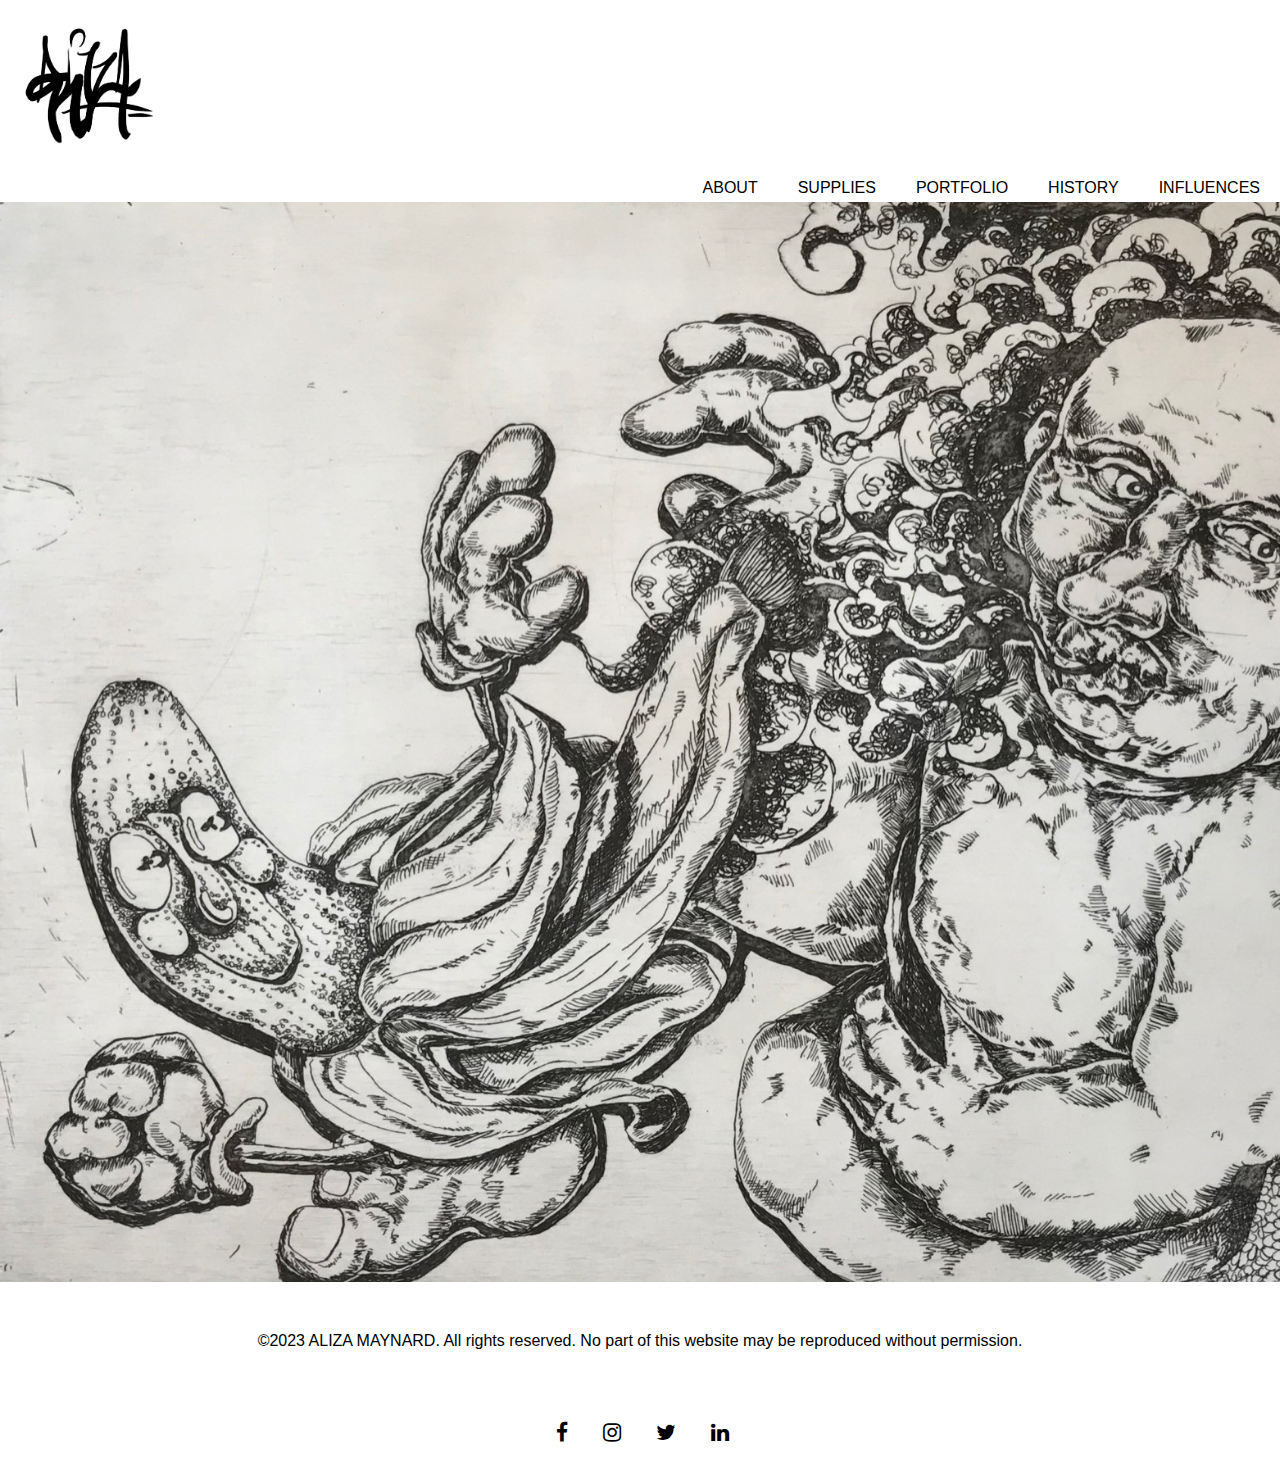
<file: index.html>
<!DOCTYPE html>
<html lang="en">
<head>
  <meta charset="UTF-8">
  <meta http-equiv="X-UA-Compatible" content="IE=edge">
  <meta name="viewport" content="width=device-width, initial-scale=1.0">
  <link href="https://stackpath.bootstrapcdn.com/font-awesome/4.7.0/css/font-awesome.min.css" rel="stylesheet">
  <link rel="stylesheet" type="text/css" href="./assets/stylesheets/styles.css" />
  <title>ALIZA MAYNARD</title>
</head>
<body>
  <!-- Align ref: https://www.w3schools.com/css/css_align.asp -->
  </style>
  <a href="index.html"><img class="logo" src="./assets/images/logofinal.jpg" alt="ALIZA MAYNARD"/></a>
  <nav>
    <div class="horizontal-nav">
      <ul class="flex-container">
        <li>
          <a href="page-2.html">ABOUT</a>
        </li>
        <li>
          <a href="page-3.html">SUPPLIES</a>
        </li>
        <li>
          <a href="page-4.html">PORTFOLIO</a>
        </li>
        <li>
          <a href="page-5.html">HISTORY</a>
        </li>
        <li>
          <a href="page-6.html">INFLUENCES</a>
        </li>
      </ul>
    </div>
    <!-- dropdown-menu -->
    <div class="dropdown">
      <button class="dropbtn"><span class="fa fa-bars fa-x"></span></button>
      <div class="dropdown-content">
        <a href="#" class="active-menu-item"></a>
        <a href="Page-2.html">ABOUT</a>
        <a href="Page-3.html">CONTACT</a>
        <a href="Page-4.html">PORTFOLIO</a>
        <a href="Page-5.html">HISTORY</a>
        <a href="Page-6.html">INFLUENCES</a>
      </div>
    </div>
  </nav>
  <section style="width: auto; padding:100pxpx;">
    <article style="width: 100%; float: left; ">
      <div style="border-right: 1px solid rgb(181, 181, 181);">
        <!-- TODO: add content -->
      </div>
      <div class="background-image"></div>
      <style>
      .background-image {
        background-image: url(./assets/images/IMG_3603.jpg);
        background-size:cover;
        background-repeat: no-repeat;
        height: 120vh;
        margin:0;
        padding:0;
      }
      </style>
    </article>
    <aside style="width: 30%; float: right; padding-left: 20px;">
    </aside>
  </section>
  <div class="to-top"><a href="#">©2023 ALIZA MAYNARD. All rights reserved. No part of this website may be reproduced without permission.</a></div>
  <footer style="width: 100%;">
    <div class="social-icon">
      <!-- Facebook -->
      <a href="https://www.facebook.com/aliza.maynard/" target="_blank" class="fa fa-facebook-f fa-lg fa-small padding-right">
      </a>
      <!--Instagram-->
      <a href="https://www.instagram.com/alizamaynard" target="_blank" class="fa fa-instagram fa-lg fa-small padding-right"></a>
      <!-- Twitter -->
      <a href="https://twitter.com/" target="_blank" class="fa fa-twitter fa-lg fa-small padding-right"></a>
      <!-- Linkedin -->
      <a href="https://www.linkedin.com/in/aliza-maynard-1b9859219/" target="_blank" class="fa fa-linkedin fa-lg fa-small padding-right"></a>
    </div>
  </footer>
</body>
</html>
</file>
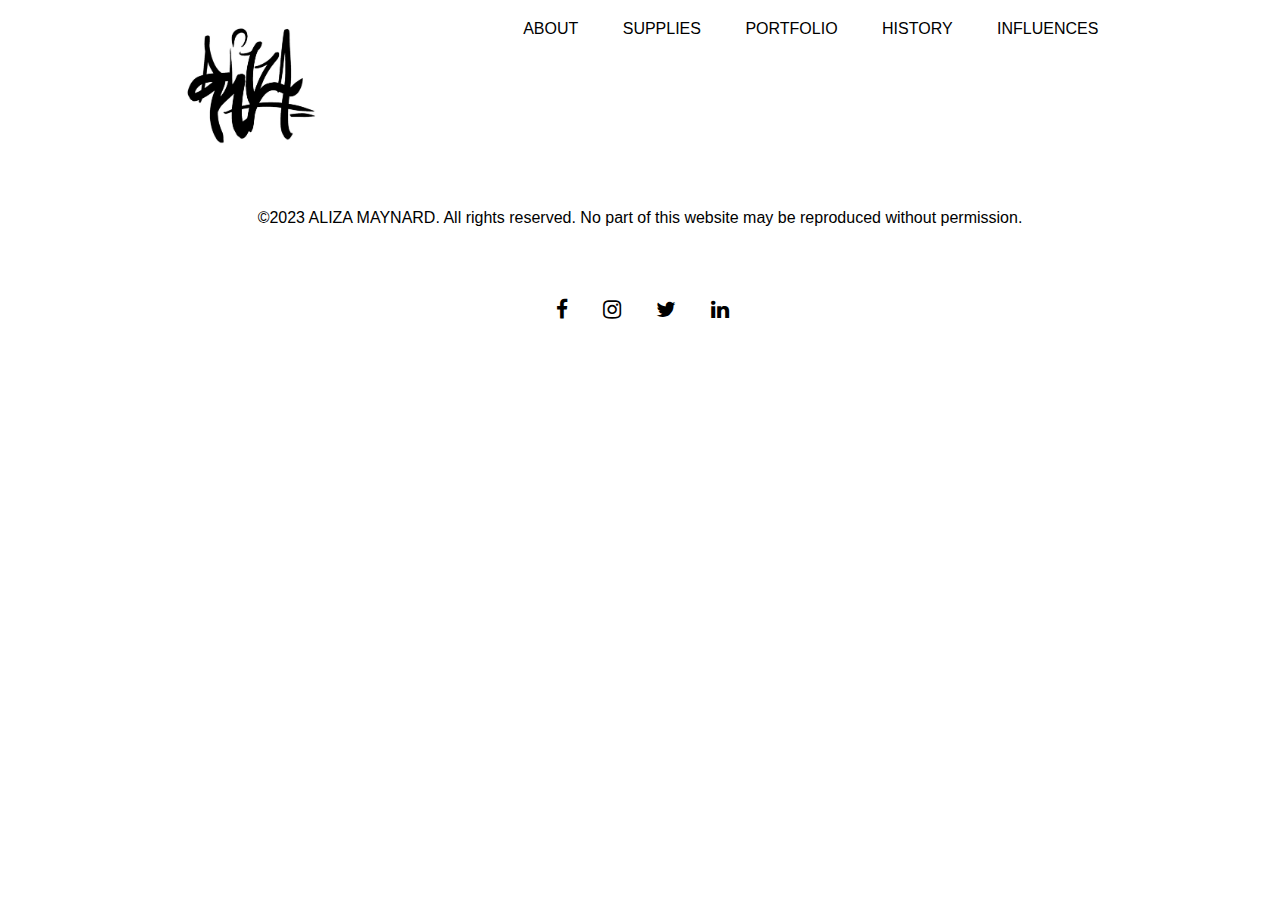
<file: index copy.html>
<!DOCTYPE html>
<html lang="en">
<head>
  <meta charset="UTF-8">
  <meta http-equiv="X-UA-Compatible" content="IE=edge">
  <meta name="viewport" content="width=device-width, initial-scale=1.0">
  <link href="https://stackpath.bootstrapcdn.com/font-awesome/4.7.0/css/font-awesome.min.css" rel="stylesheet">
  <link rel="stylesheet" type="text/css" href="./assets/stylesheets/styles.css" />
  <title>ALIZA MAYNARD</title>
</head>
<body>
  <!-- Align ref: https://www.w3schools.com/css/css_align.asp -->
  <!-- pam made changes to nav menu to vertical align with logo on line 14 to 24 below, 
    Aliza will need to make the same changes for all other pages -->
  <nav class="flex-container">
    <div>
      <a href="index.html"><img class="logo" src="./assets/images/logofinal.jpg" alt="ALIZA MAYNARD" /></a>
    </div>
    <div class="horizontal-nav">
      <a href="page-2.html">ABOUT</a>
      <a href="page-3.html">SUPPLIES</a>
      <a href="page-4.html">PORTFOLIO</a>
      <a href="page-5.html">HISTORY</a>
      <a href="page-6.html">INFLUENCES</a>
    </div>
    <!-- dropdown-menu -->
    <div class="dropdown" class="sticky">
      <button class="dropbtn"><span class="fa fa-bars fa-x"></span></button>
      <div class="dropdown-content">
        <a href="#" class="active-menu-item"></a>
        <a href="Page-2.html">ABOUT</a>
        <a href="Page-3.html">SUPPLIES</a>
        <a href="Page-4.html">PORTFOLIO</a>
        <a href="Page-5.html">HISTORY</a>
        <a href="Page-6.html">INFLUENCES</a>
      </div>
    </div>
  </nav>
  <section style="width: auto; padding:0px;">
    <article style="width: 100%; float: left; ">
      <div style="border-right: 1px solid rgb(181, 181, 181);">
        <!-- TODO: add content -->
      </div>
      <div class="background-image"></div>
      <style>
      .background-image {
        background-image: url(./assets/images/IMG_4506.jpg);
        background-size: cover;
        background-repeat: no-repeat;
        max-height:fit-content;
        max-width:fit-content;
        margin:0;
        padding:0;
      }
      </style>
    </article>
    <aside style="width: 30%; float: right; padding-left: 20px;">
    </aside>
  </section>
  <div class="to-top"><a href="#">©2023 ALIZA MAYNARD. All rights reserved. No part of this website may be reproduced without permission.</a></div>
  <footer style="width: 100%;">
    <div class="social-icon">
      <!-- Facebook -->
      <a href="" target="_blank" class="fa fa-facebook-f fa-lg fa-small padding-right">
      </a>
      <!--Instagram-->
      <a href="" target="_blank" class="fa fa-instagram fa-lg fa-small padding-right"></a>
      <!-- Twitter -->
      <a href="" target="_blank" class="fa fa-twitter fa-lg fa-small padding-right"></a>
      <!-- Linkedin -->
      <a href="" target="_blank" class="fa fa-linkedin fa-lg fa-small padding-right"></a>
    </div>
  </footer>
</body>
</html>
</file>
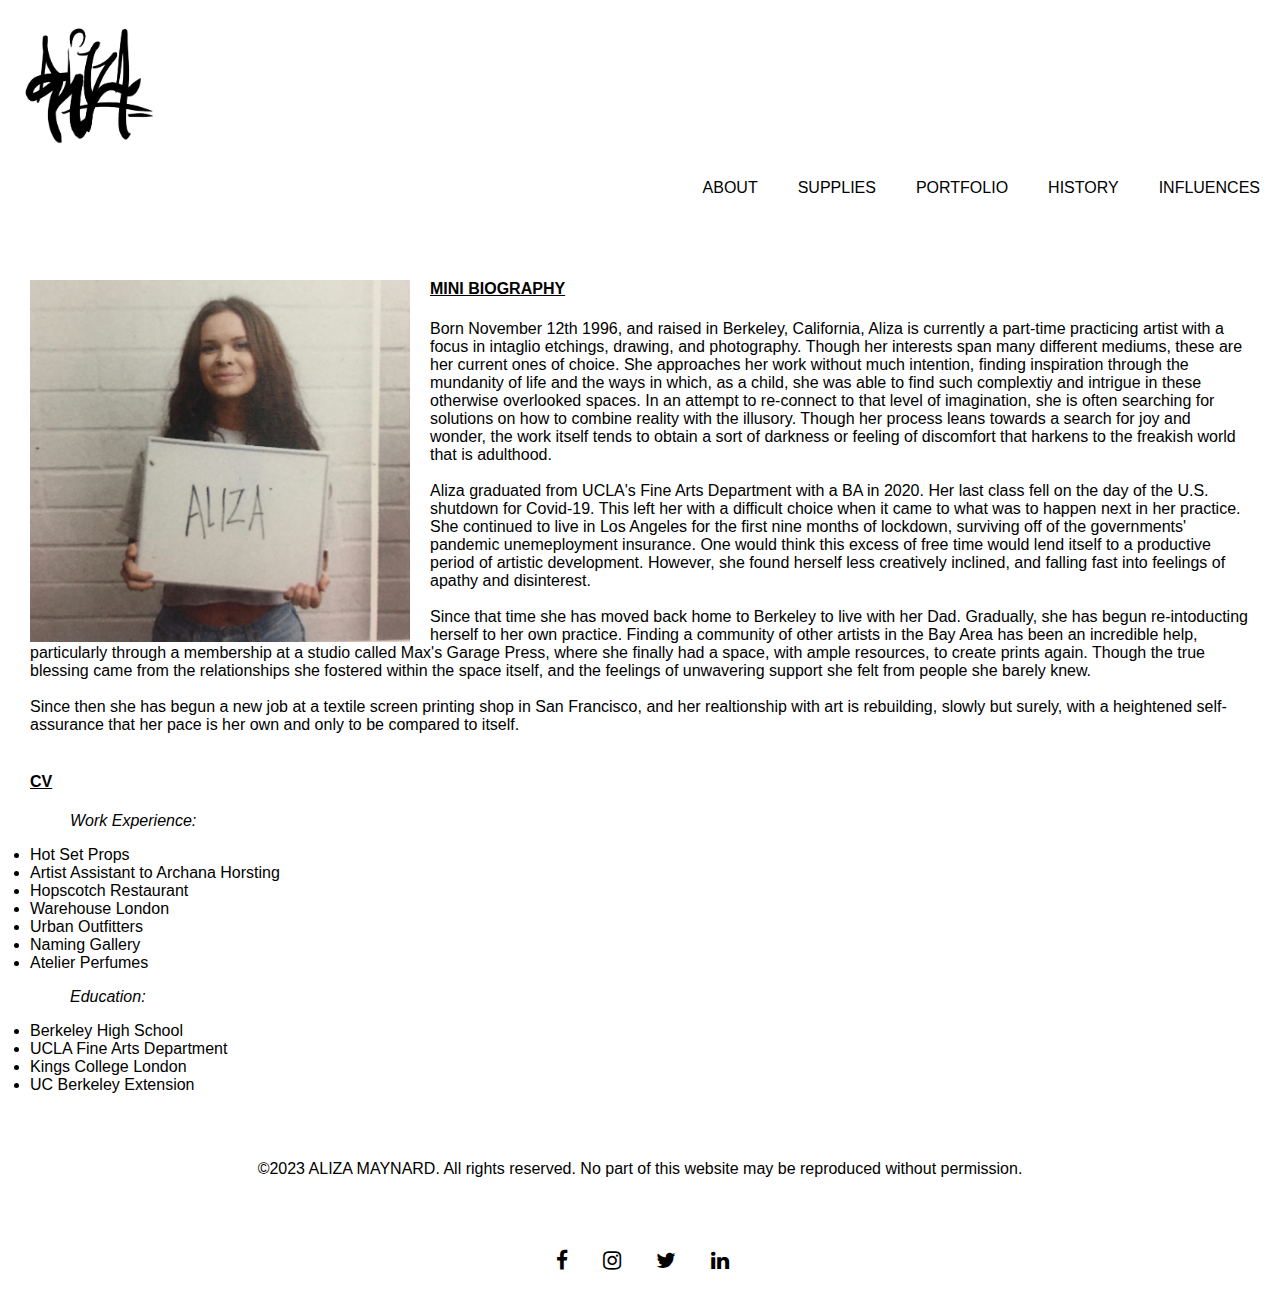
<file: page-2.html>
<!DOCTYPE html>
<html lang="en">
<head>
  <meta charset="UTF-8">
  <meta http-equiv="X-UA-Compatible" content="IE=edge">
  <meta name="viewport" content="width=device-width, initial-scale=1.0">
  <link href="https://stackpath.bootstrapcdn.com/font-awesome/4.7.0/css/font-awesome.min.css" rel="stylesheet">
  <link rel="stylesheet" type="text/css" href="./assets/stylesheets/styles.css" />
  <title>ALIZA MAYNARD</title>
</head>
<body>
  <!-- Align ref: https://www.w3schools.com/css/css_align.asp -->
  <a href="index.html"><img class="logo" style="float:left" src="./assets/images/logofinal.jpg" alt="ALIZA MAYNARD" /></a>
  <nav>
    <div class="horizontal-nav">
      <ul class="flex-container">
        <li>
          <a href="#" class="active-page">ABOUT</a>
        </li>
        <li>
          <a href="page-3.html">SUPPLIES</a>
        </li>
        <li>
          <a href="page-4.html">PORTFOLIO</a>
        </li>
        <li>
          <a href="page-5.html">HISTORY</a>
        </li>
        <li>
          <a href="page-6.html">INFLUENCES</a>
        </li>
      </ul>
    </div>
    <!-- dropdown-menu -->
    <div class="dropdown">
      <button class="dropbtn"><span class="fa fa-bars fa-x"></span></button>
      <div class="dropdown-content">
        <a href="index.html">ABOUT</a>
        <a href="#" class="active-menu-item">SUPPLIES</a>
        <a href="Page-3.html"></a>
        <a href="Page-4.html">PORTFOLIO</a>
        <a href="Page-5.html">HISTORY</a>
        <a href="Page-6.html">INFLUENCES</a>
      </div>
    </div>
  </nav>
  <section style="width: auto; padding:30px; padding-top:100px">
    <article style="float: left; ">
      <div style="border-right: 0px solid rgb(181, 181, 181);">
        <!-- TODO: add content -->
    <img style="float:left; width:400px; padding-right:20px;" src="./assets/images/Screenshot 2023-03-26 at 2.38.21 PM.png" alt="Aliza Maynard" />
        <p>
          <h4><u>MINI BIOGRAPHY</u></h4>
        Born November 12th 1996, and raised in Berkeley, California, Aliza is currently a part-time practicing artist with a focus in 
        intaglio etchings, drawing, and photography. Though her interests span many different mediums, these are her current ones of choice. 
        She approaches her work without much intention, finding inspiration through the mundanity of life and the ways in which, as a child, 
        she was able to find such complextiy and intrigue in these otherwise overlooked spaces. In an attempt to re-connect to that level of imagination, she is often
        searching for solutions on how to combine reality with the illusory. Though her process leans towards a search for joy and wonder, the work itself tends to obtain a sort of darkness 
        or feeling of discomfort that harkens to the freakish world that is adulthood.<br>
        <br>

        Aliza graduated from UCLA's Fine Arts Department with a BA in 2020. Her last class fell on the day of the U.S. shutdown for Covid-19. 
      This left her with a difficult choice when it came to what was to happen next in her practice. She continued to live in Los Angeles for the first 
    nine months of lockdown, surviving off of the governments' pandemic unemeployment insurance. One would think this excess of free time would
    lend itself to a productive period of artistic development. However, she found herself less creatively inclined, and falling fast into feelings of apathy 
    and disinterest.
    <br>
    <br>
    Since that time she has moved back home to Berkeley to live with her Dad. Gradually, she has begun re-intoducting herself to her own practice. 
    Finding a community of other artists in the Bay Area has been an incredible help, particularly through a membership at a studio called Max's Garage Press,
    where she finally had a space, with ample resources, to create prints again. Though the true blessing came from the relationships she fostered within the space itself, and the feelings of 
    unwavering support she felt from people she barely knew. <br>
    <br>
   Since then she has begun a new job at a textile screen printing shop in San Francisco, and her realtionship with art is rebuilding, slowly but surely, with a heightened self-assurance that her pace is 
   her own and only to be compared to itself.  
   <br>
   <br>
  </p>  
  <p>
<h4><u>CV</u></h4>
<ul><i>Work Experience:</i></ul>
    <li>Hot Set Props</li>
    <li>Artist Assistant to Archana Horsting</li>
    <li>Hopscotch Restaurant</li>
    <li>Warehouse London</li>
    <li>Urban Outfitters</li>
    <li>Naming Gallery</li>
    <li>Atelier Perfumes</li>
    <ul><i>Education:</i></ul>
    <li>Berkeley High School</li>
    <li>UCLA Fine Arts Department</li>
    <li>Kings College London</li>
    <li>UC Berkeley Extension</li>
  </p>
      
      </div>
    </article>
  </section>
  <div class="to-top"><a href="#">©2023 ALIZA MAYNARD. All rights reserved. No part of this website may be reproduced without permission.</a></div>
  <footer style="width: 100%;">
    <div class="social-icon">
     <!-- Facebook -->
     <a href="https://www.facebook.com/aliza.maynard/" target="_blank" class="fa fa-facebook-f fa-lg fa-small padding-right">
    </a>
    <!--Instagram-->
    <a href="https://www.instagram.com/alizamaynard" target="_blank" class="fa fa-instagram fa-lg fa-small padding-right"></a>
    <!-- Twitter -->
    <a href="https://twitter.com/" target="_blank" class="fa fa-twitter fa-lg fa-small padding-right"></a>
    <!-- Linkedin -->
    <a href="https://www.linkedin.com/in/aliza-maynard-1b9859219/" target="_blank" class="fa fa-linkedin fa-lg fa-small padding-right"></a>
    </div>
  </footer>
</body>
</html>
</file>
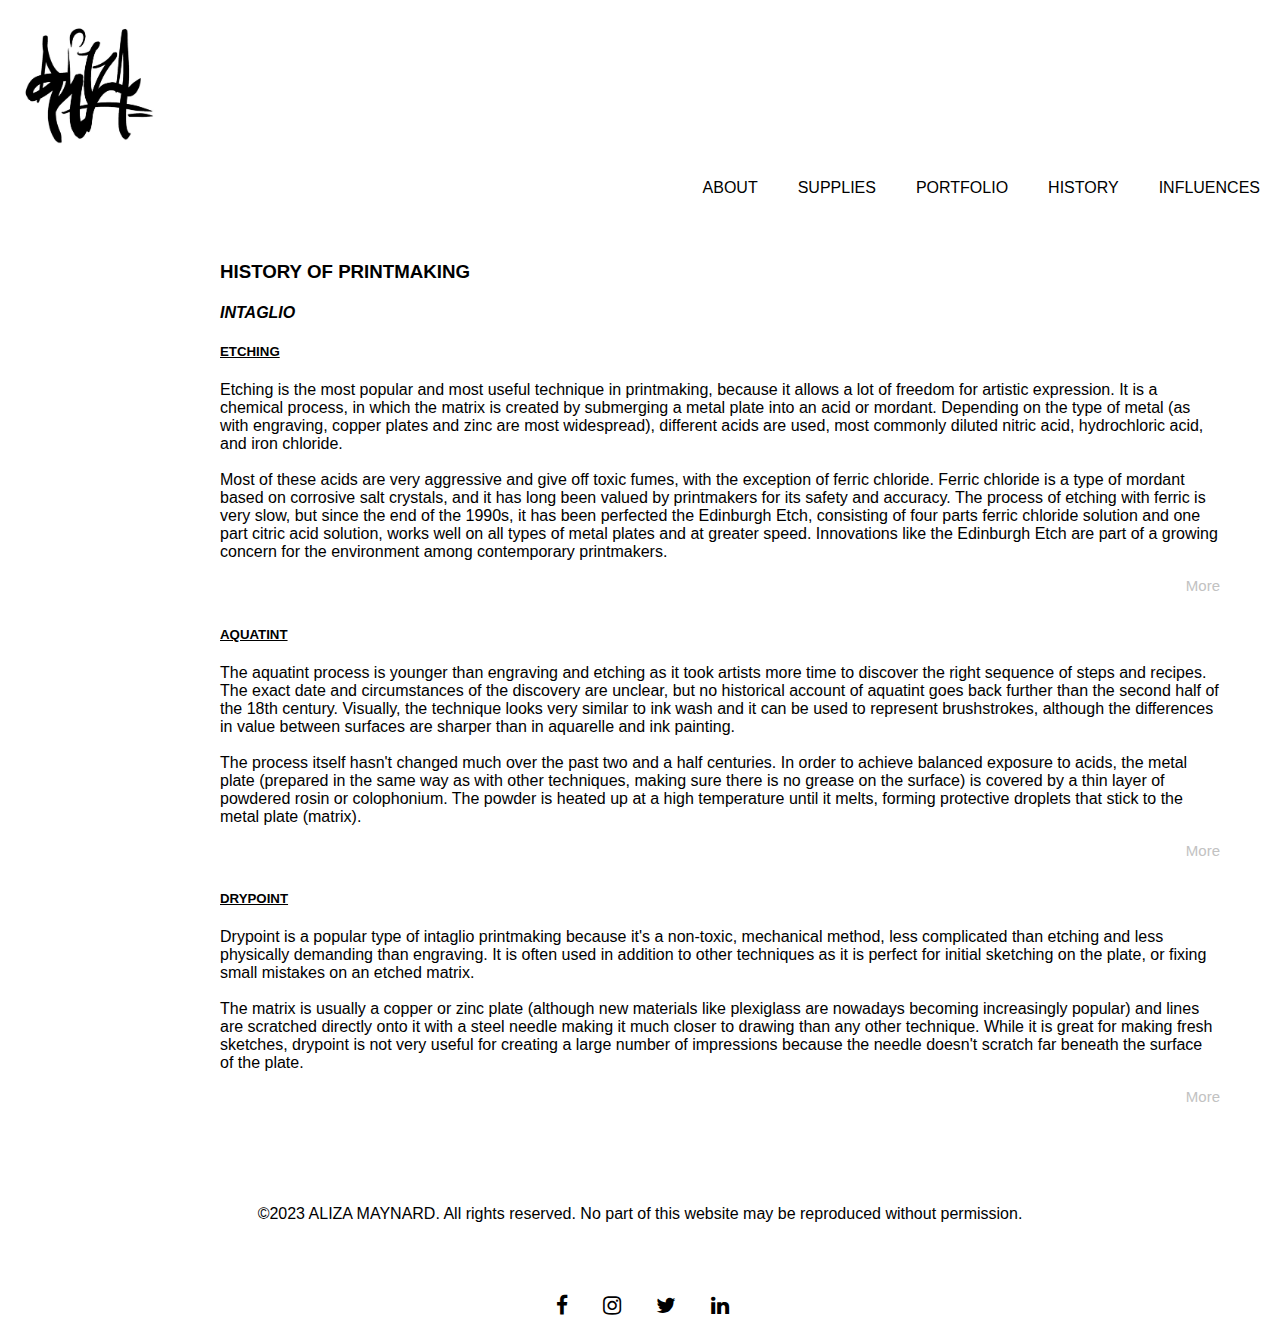
<file: page-5.html>
<!DOCTYPE html>
<html lang="en">
<head>
  <meta charset="UTF-8">
  <meta http-equiv="X-UA-Compatible" content="IE=edge">
  <meta name="viewport" content="width=device-width, initial-scale=1.0">
  <link href="https://stackpath.bootstrapcdn.com/font-awesome/4.7.0/css/font-awesome.min.css" rel="stylesheet">
  <link rel="stylesheet" type="text/css" href="./assets/stylesheets/styles.css" />
  <title>ALIZA MAYNARD</title>
</head>
<body>
  <!-- Align ref: https://www.w3schools.com/css/css_align.asp -->
  <a href="index.html"><img class="logo" src="./assets/images/logofinal.jpg" alt="ALIZA MAYNARD" /></a>
  <nav>
    <div class="horizontal-nav">
      <ul class="flex-container">
        <li>
          <a href="page-2.html">ABOUT</a>
        </li>
        <li>
          <a href="page-3.html">SUPPLIES</a>
        </li>
        <li>
          <a href="page-4.html">PORTFOLIO</a>
        </li>
        <li>
          <a href="page-5.html" class="active-page">HISTORY</a>
        </li>
        <li>
          <a href="page-6.html">INFLUENCES</a>
        </li>
      </ul>
    </div>
    <!-- dropdown-menu -->
    <div class="dropdown">
      <button class="dropbtn"><span class="fa fa-bars fa-x"></span></button>
      <div class="dropdown-content">
        <a href="index.html">ALIZA MAYNARD</a>
        <a href="Page-2.html">ABOUT</a>
        <a href="Page-3.html">SUPPLIES</a>
        <a href="Page-4.html">PORTFOLIO</a>
        <a href="#" class="active-menu-item">HISTORY</a>
        <a href="Page-6.html">INFLUENCES</a>
      </div>
    </div>
  </nav>
  <section style="width: auto; padding:20px;">
    <article style="width: 70%; float: left; ">
      <div style="border-right: 0px solid rgb(181, 181, 181);">
        
        <head>
          <meta http-equiv="Content-Type" content="text/html; charset=UTF-8" />
          <meta name="viewport" content="width=device-width, initial-scale=1" />
          <title>Accordion JavaScript</title>
          <style>
            article {
              width: 1200px;
              float:none;
              padding: 20px 100px;
            }
            .accordion {
              color: #c2c2c2;
              cursor: pointer;
              font-size: 15px;
              padding-bottom: 10px;
            }
      
            .active,
            .accordion:hover {
              color: #ff3806;
            }
      
            .panel {
              display: none;
              overflow: hidden;
            }
          </style>
        </head>
        <body>
          <article>
              <div>
                <h3>HISTORY OF PRINTMAKING</h3>
                      <div>
                        <h4><i>INTAGLIO</i></h4>
                        <h5><u>ETCHING</u></h5>
                        <p>
                              Etching is the most popular and most useful technique in printmaking, because it allows a lot of freedom for artistic expression. 
                          It is a chemical process, in which the matrix is created by submerging a metal plate into an acid or mordant. 
                          Depending on the type of metal (as with engraving, copper plates and zinc are most widespread), different acids are used, 
                          most commonly diluted nitric acid, hydrochloric acid, and iron chloride.
                          <br><br>
                              Most of these acids are very aggressive and give off toxic fumes, 
                          with the exception of ferric chloride. Ferric chloride is a type of mordant based on corrosive salt crystals, 
                          and it has long been valued by printmakers for its safety and accuracy. The process of etching with ferric is very slow, 
                          but since the end of the 1990s, it has been perfected the Edinburgh Etch, consisting of four parts ferric chloride 
                          solution and one part citric acid solution, works well on all types of metal plates and at greater speed. 
                          Innovations like the Edinburgh Etch are part of a growing concern for the environment among contemporary printmakers.
                </p>
                <p class="panel">
                  The plate is covered with an etching ground (tar, asphaltum, oil pastel, and sometimes even spray paint) 
                  to protect the surface from exposure to the acid, and parts of the ground are then removed to create a drawing. 
                  The back of the plate can be covered in brown tape to protect it from the acid. Different sizes and types of needles 
                  and tools can be used to create a sketch on the dried ground (You can use a sharp nail, a cheap option), exposing thinner 
                  and thicker layers to the acid.
                  <br> <br>
                  Once the etching process is finished, the ground is removed with paint thinner or methylated spirits, and printmaking 
                  ink is applied onto the plate using the same principle of engraving. Depending on the strength of the acid and the length
                   of exposure (etching) the carved lines in the ground become lighter and darker lines on the print. If the plate is wiped 
                   thoroughly before printing, the print looks very much like an ink drawing. Intaglio prints can only be printed using a printmaking
                    press, and the process requires higher quality 150-300g printmaking paper which can withstand being submerged in water.
                    <br><br>
                    <iframe width="500" height="315" src="https://www.youtube.com/embed/0jzVjjRudfo" title="How To Make An Etching | National Museums Liverpool"
                      frameborder="0" allow="autoplay; encrypted-media" allowfullscreen>
                    </iframe>
                </p>
                <div class="accordion" style="text-align: right;">More</div>
              </div>
              <div>
                <h5><u>AQUATINT</u></h5>
                <p>
                  The aquatint process is younger than engraving and etching as it took artists more time to discover the right sequence of steps
                   and recipes. The exact date and circumstances of the discovery are unclear, but no historical account of aquatint goes back
                    further than the second half of the 18th century. Visually, the technique looks very similar to ink wash and it can be used 
                    to represent brushstrokes, although the differences in value between surfaces are sharper than in aquarelle and ink painting.
                    <br><br>
                    The process itself hasn't changed much over the past two and a half centuries. In order to achieve balanced exposure to acids, 
                    the metal plate (prepared in the same way as with other techniques, making sure there is no grease on the surface) is covered 
                    by a thin layer of powdered rosin or colophonium. The powder is heated up at a high temperature until it melts, forming 
                    protective droplets that stick to the metal plate (matrix).
                </p>
                <div class="panel">
                  <span style="width: 500px; word-wrap: break-word;">
                    <iframe width="500" height="315" src="https://www.youtube.com/embed/JQZ8za2ey0M" title="Aquatint| 2-Minute Tour"
                      frameborder="0" allow="autoplay; encrypted-media" allowfullscreen>
                    </iframe>
                  </span>
                </div>
                <div class="accordion" style="text-align: right;">More</div>
              </div>
              <div>
                <h5><u>DRYPOINT</u></h5>
                <p>
                  Drypoint is a popular type of intaglio printmaking because it's a non-toxic, mechanical method, less complicated than etching 
                  and less physically demanding than engraving. It is often used in addition to other techniques as it is perfect for initial 
                  sketching on the plate, or fixing small mistakes on an etched matrix.
                    <br><br>  
                  The matrix is usually a copper or zinc plate (although new materials like plexiglass are nowadays becoming increasingly popular)
                   and lines are scratched directly onto it with a steel needle making it much closer to drawing than any other technique. 
                   While it is great for making fresh sketches, drypoint is not very useful for creating a large number of impressions because 
                   the needle doesn't scratch far beneath the surface of the plate.
                </p>
                <div class="panel">
                  <iframe width="500" height="315" src="https://www.youtube.com/embed/3mOAAohdwUI" title="Drypoint Etching How To"
                      frameborder="0" allow="autoplay; encrypted-media" allowfullscreen>
                    </iframe>
                </div>
                <div class="accordion" style="text-align: right;">More</div>
              </div>
              </div>
          </article>
        </body>
        <!-- BEG JavaScript -->
        <script>
          var acc = document.getElementsByClassName("accordion");
          var i;
          for (i = 0; i < acc.length; i++) {
            acc[i].addEventListener("click", function () {
              this.classList.toggle("active");
              var panel = this.previousElementSibling;
              if (panel.style.display === "block") {
                panel.style.display = "none";
                this.innerHTML = "More";
              } else {
                panel.style.display = "block";
                this.innerHTML = "Less";
              }
            });
          }
        </script>
        <!-- END JavaScript -->
            
          </article>
        </body>
        <!-- BEG JavaScript -->
        <script>
          var acc = document.getElementsByClassName("accordion");
          var i;
          for (i = 0; i < acc.length; i++) {
            acc[i].addEventListener("click", function () {
              this.classList.toggle("active");
              var panel = this.previousElementSibling;
              if (panel.style.display === "block") {
                panel.style.display = "none";
                this.innerHTML = "More";
              } else {
                panel.style.display = "block";
                this.innerHTML = "Less";
              }
            });
          }
        </script>
        <!-- END JavaScript -->
        
      
      </div>
    </article>
    <aside style="width: 30%; float: right; padding-left: 20px;">
      <div>
       
      </div>
    </aside>
  </section>
  <div class="to-top"><a href="#">©2023 ALIZA MAYNARD. All rights reserved. No part of this website may be reproduced without permission.</a></div>
  <footer style="width: 100%;">
    <div class="social-icon">
   <!-- Facebook -->
   <a href="https://www.facebook.com/aliza.maynard/" target="_blank" class="fa fa-facebook-f fa-lg fa-small padding-right">
  </a>
  <!--Instagram-->
  <a href="https://www.instagram.com/alizamaynard" target="_blank" class="fa fa-instagram fa-lg fa-small padding-right"></a>
  <!-- Twitter -->
  <a href="https://twitter.com/" target="_blank" class="fa fa-twitter fa-lg fa-small padding-right"></a>
  <!-- Linkedin -->
  <a href="https://www.linkedin.com/in/aliza-maynard-1b9859219/" target="_blank" class="fa fa-linkedin fa-lg fa-small padding-right"></a>
    </div>
  </footer>
</body>
</html>
</file>
<file: assets/stylesheets/styles.css>
/*stylesheets*/
* {
    box-sizing: border-box;
  }
  
  body {
    color: #000000;
    font-size: 16px;
    font-family: sans-serif;
  }
  
  .logo {
    width: 140px;        /* by default, align to the left */
    display: block; 
    justify-content: center;    /* center */
    margin-left: auto;  /* center */
    margin-right: auto; /* center */
    
  }
  
  nav > div > ul {
    list-style: none;
    float:right;
  }
  .sticky {
    position: fixed;
    top: 0;
    width: 100%;
  }
  
  a {
    color: #777777;
    text-decoration: none;
    display: inline-block;
    padding: 20px 20px 5px 20px;
  }
  
  a:hover {
    color: #ff3806;
    cursor: grab;
    background-color: #ffffff;
  }
  
  .flex-container {
    display: flex;
    flex-wrap: wrap;
    flex-direction: row;
    justify-content: space-evenly;
    padding: 0;
    margin: 0;
  }
  
  .dropdown {
    position: absolute;
    display: none;
    /* hide dropdown menu and button in bigger screen size */
    top: 0;
    /* top right bottom left work with position:absolute, set an absolute position where to put the dropdown menu */
    /*left: 0;*/
    /* by default, always align to left */
    right: 0;
    /* if dropdown is set to right, dropdown-content should be set to right */
  }
  
  .dropbtn {
    background-color: rgba(0, 102, 102, 0);
    color: #777777;
    padding: 16px;
    font-size: 16px;
    border: none;
    cursor: pointer;
    line-height: normal;
  }
  
  .dropbtn:hover {
    color: #ffffff;
  }
  
  .dropdown-content {
    display: none;
    /* set display to none, so dropdown menu won't show till hover dropdown */
    position: absolute;
    right: 0;
    /* if dropdown is set to right, dropdown-content should be set to right */
    background-color: rgba(255, 255, 255, 0.8);
    min-width: 280px;
    box-shadow: 0px 8px 16px 0px rgba(0, 0, 0, 0.2);
    /*z-index: 1;*/
  }
  
  .dropdown-content a {
    color: #fff;
    padding: 12px 16px;
    text-decoration: none;
    display: block;
    text-align: right;
    line-height: normal;
  }
  
  .dropdown-content a:hover {
    background-color: #ffffff;
  }
  
  .dropdown:hover .dropdown-content {
    display: block;
  }
  
  .dropdown:hover {
    background-color: rgba(255, 255, 255, 0.8);
  }
  
  .active-page {
    background-color: rgba(255, 255, 255, 0.8);
  }
    
  .active-menu-item {
    background-color: #ffffff;
  }
  
  .padding-right {
    padding-right: 15px;
  }
  
  .to-top {
    width: 100%;
    padding: 30px;
    display: flex;
    justify-content: center;
  }
  .background-image {
    justify-content: center;
    background-size: cover;

  }
  div.to-top a {
    border-bottom: none;
  }
  
  footer > div.social-icon {
    padding: 20px;
    display: flex;
    justify-content: center;
    background-color:rgb(255, 255, 255);
  }
  body, html {
    margin: 0;
    padding:0%;
    height: 100%;
  }
  footer a {
    border-bottom: none;
  }
  
  a {
    color: #000000;
    text-decoration: none;
  }
  
  @media screen and (max-width: 500px) {
    .logo {
      width: 30px;
    }
  
    nav > div.horizontal-nav {
      display: none;
      /* hide the nav bar in small screen size */
    }
  
    nav {
      /* padding: top right bottom left */
      padding: 50px 0px 0px 0px;
    }
  
    .dropdown {
      display: block;
      /* show dropdown menu and button in small screen size */
    }
  }
</file>
